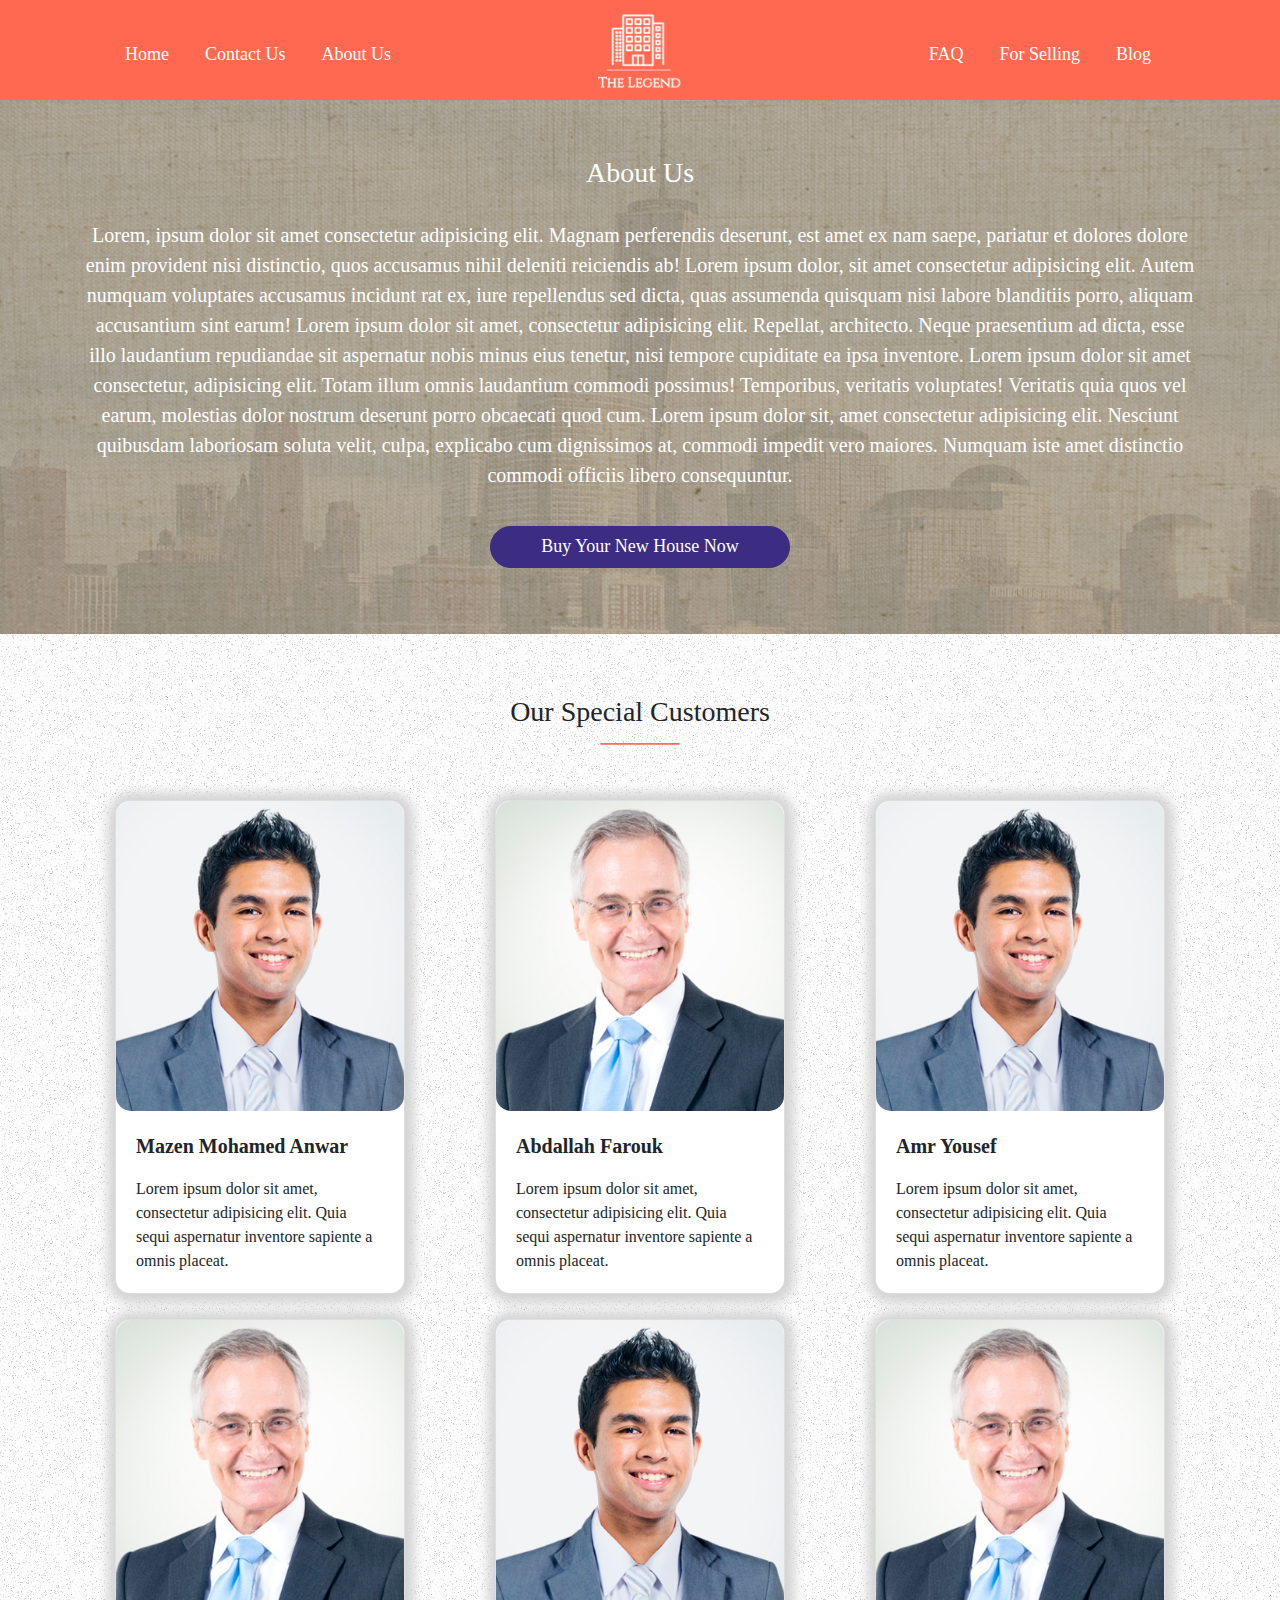
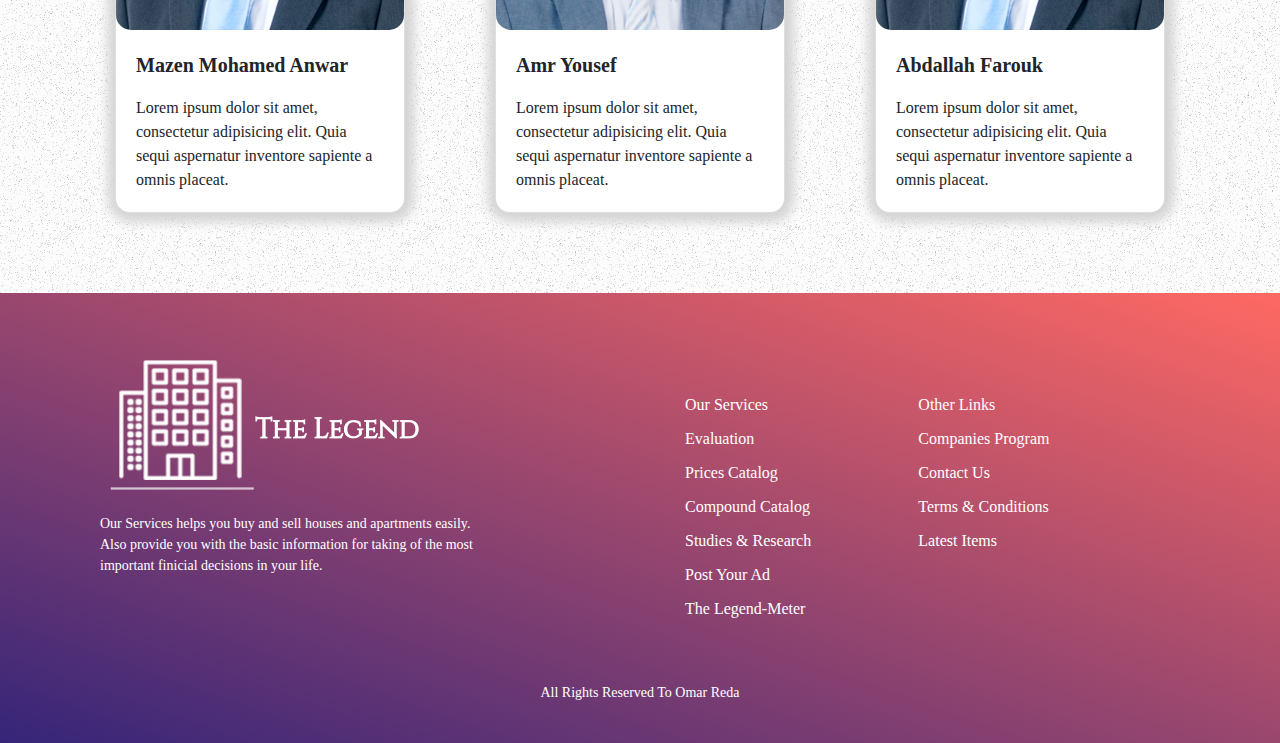
<file: About-Us.html>
<!DOCTYPE html>
<html lang="en">

<head>
    <meta charset="UTF-8" />
    <meta name="viewport" content="width=device-width, initial-scale=1.0" />
    <meta http-equiv="X-UA-Compatible" content="ie=edge" />


    <!-- website font  -->
    <link rel="stylesheet" href="https://use.fontawesome.com/releases/v5.8.1/css/all.css"
        integrity="sha384-50oBUHEmvpQ+1lW4y57PTFmhCaXp0ML5d60M1M7uH2+nqUivzIebhndOJK28anvf" crossorigin="anonymous">

    <!-- Bootstrap CSS -->
    <link rel="stylesheet" href="https://maxcdn.bootstrapcdn.com/bootstrap/4.0.0/css/bootstrap.min.css"
        integrity="sha384-Gn5384xqQ1aoWXA+058RXPxPg6fy4IWvTNh0E263XmFcJlSAwiGgFAW/dAiS6JXm" crossorigin="anonymous" />
    <script src="https://maxcdn.bootstrapcdn.com/bootstrap/4.0.0/js/bootstrap.min.js"
        integrity="sha384-JZR6Spejh4U02d8jOt6vLEHfe/JQGiRRSQQxSfFWpi1MquVdAyjUar5+76PVCmYl"
        crossorigin="anonymous"></script>
    <link rel="stylesheet" href="css/animate.css" />
    <link rel="stylesheet" href="css/style.css" type="text/css" />

    <title>About Us</title>
</head>

<body>

    <!-- Header Start -->
    <section id="About-header">
        <div class="container">
            <!-- Navbar Start -->
            <nav class="navbar navbar-expand-lg about-nav">
                <a class="navbar-brand" href="Index.html"><img class="wow fadeIn" data-wow-duration="1s"
                        src="res/imgs/logo2.png" /></a>
                <button class="navbar-toggler" type="button" data-toggle="collapse" data-target="#navbarNav"
                    aria-controls="navbarNav" aria-expanded="false" aria-label="Toggle navigation">
                    <span class="navbar-toggler-icon"></span>
                </button>
                <div class="collapse navbar-collapse" id="navbarNav">
                    <ul class="navbar-nav">
                        <li class="nav-item wow fadeInLeft" data-wow-duration="1s">
                            <a class="nav-link" href="Index.html">Home</a>
                        </li>
                        <li class="nav-item wow fadeInLeft" data-wow-duration="1s">
                            <a class="nav-link" href="#">Contact Us</a>
                        </li>
                        <li class="nav-item wow fadeInLeft" data-wow-duration="1s">
                            <a class="nav-link" href="#">About Us</a>
                        </li>
                    </ul>
                    <ul class="navbar-nav ml-auto">
                        <li class="nav-item wow fadeInRight" data-wow-duration="1s">
                            <a class="nav-link" href="FAQ.html">FAQ</a>
                        </li>
                        <li class="nav-item wow fadeInRight" data-wow-duration="1s">
                            <a class="nav-link" href="For-Selling.html">For Selling</a>
                        </li>
                        <li class="nav-item wow fadeInRight" data-wow-duration="1s">
                            <a class="nav-link" href="How-To.html">Blog</a>
                        </li>
                    </ul>
                </div>
            </nav>
            <!-- Navbar End -->
        </div>
    </section>
    <!-- Header Endd -->

    <!-- About Details Start -->
    <section id="About-Details">
        <div class="container">
            <h3 class="section-title wow fadeInUp" data-wow-duration="2s" style="color:white; margin-bottom: 30px;">
                About Us</h3>
            <p class="wow fadeInUp" data-wow-duration="2s">Lorem, ipsum dolor sit amet consectetur adipisicing elit.
                Magnam perferendis deserunt, est amet ex nam saepe, pariatur et dolores dolore enim provident nisi
                distinctio, quos accusamus nihil deleniti reiciendis ab!
                Lorem ipsum dolor, sit amet consectetur adipisicing elit. Autem numquam voluptates accusamus incidunt
                rat ex, iure repellendus sed dicta, quas assumenda quisquam nisi labore blanditiis porro, aliquam
                accusantium sint earum!
                Lorem ipsum dolor sit amet, consectetur adipisicing elit. Repellat, architecto. Neque praesentium ad
                dicta, esse illo laudantium repudiandae sit aspernatur nobis minus eius tenetur, nisi tempore cupiditate
                ea ipsa inventore.
                Lorem ipsum dolor sit amet consectetur, adipisicing elit. Totam illum omnis laudantium commodi possimus!
                Temporibus, veritatis voluptates! Veritatis quia quos vel earum, molestias dolor nostrum deserunt porro
                obcaecati quod cum.
                Lorem ipsum dolor sit, amet consectetur adipisicing elit. Nesciunt quibusdam laboriosam soluta velit,
                culpa, explicabo cum dignissimos at, commodi impedit vero maiores. Numquam iste amet distinctio commodi
                officiis libero consequuntur.
            </p>
            <p class="lead">
                <a class="btn lead-btn wow fadeInUp" data-wow-duration="2s" href="#For-selling" role="button">Buy Your
                    New House Now</a>
            </p>
        </div>
    </section>
    <!-- About Details Start -->

    <!-- Customers Start -->
    <section id="Customers">
        <div class="customers-section-container">
            <h3 class="section-title wow fadeInUp" data-wow-duration="2s">Our Special Customers</h3>
            <hr class="line wow fadeInUp" data-wow-duration="2s">
            <div class="container">
                <div class="row">
                    <div class="item col-lg-4 wow fadeInUp" data-wow-duration="2s">
                        <div class="card">
                            <img class="card-img-top" src="res/imgs/0.jpg">
                            <div class="card-body">
                                <div class="name">
                                    <p><strong>Mazen Mohamed Anwar</strong></p>
                                </div>
                                <div class="name-info">
                                    Lorem ipsum dolor sit amet, consectetur adipisicing elit. Quia sequi aspernatur
                                    inventore sapiente a omnis placeat.
                                </div>
                            </div>
                        </div>
                    </div>
                    <div class="item col-lg-4 wow fadeInUp" data-wow-duration="2s">
                        <div class="card">
                            <img class="card-img-top" src="res/imgs/1.jpg">
                            <div class="card-body">
                                <div class="name">
                                    <p><strong>Abdallah Farouk</strong></p>
                                </div>
                                <div class="name-info">
                                    Lorem ipsum dolor sit amet, consectetur adipisicing elit. Quia sequi aspernatur
                                    inventore sapiente a omnis placeat.
                                </div>
                            </div>
                        </div>
                    </div>
                    <div class="item col-lg-4 wow fadeInUp" data-wow-duration="2s">
                        <div class="card">
                            <img class="card-img-top" src="res/imgs/0.jpg">
                            <div class="card-body">
                                <div class="name">
                                    <p><strong>Amr Yousef</strong></p>
                                </div>
                                <div class="name-info">
                                    Lorem ipsum dolor sit amet, consectetur adipisicing elit. Quia sequi aspernatur
                                    inventore sapiente a omnis placeat.
                                </div>
                            </div>
                        </div>
                    </div>
                    <div class="item col-lg-4 wow fadeInUp" data-wow-duration="2s">
                        <div class="card">
                            <img class="card-img-top" src="res/imgs/1.jpg">
                            <div class="card-body">
                                <div class="name">
                                    <p><strong>Mazen Mohamed Anwar</strong></p>
                                </div>
                                <div class="name-info">
                                    Lorem ipsum dolor sit amet, consectetur adipisicing elit. Quia sequi aspernatur
                                    inventore sapiente a omnis placeat.
                                </div>
                            </div>
                        </div>
                    </div>
                    <div class="item col-lg-4 wow fadeInUp" data-wow-duration="2s">
                        <div class="card">
                            <img class="card-img-top" src="res/imgs/0.jpg">
                            <div class="card-body">
                                <div class="name">
                                    <p><strong>Amr Yousef</strong></p>
                                </div>
                                <div class="name-info">
                                    Lorem ipsum dolor sit amet, consectetur adipisicing elit. Quia sequi aspernatur
                                    inventore sapiente a omnis placeat.
                                </div>
                            </div>
                        </div>
                    </div>
                    <div class="item col-lg-4 wow fadeInUp" data-wow-duration="2s">
                        <div class="card">
                            <img class="card-img-top" src="res/imgs/1.jpg">
                            <div class="card-body">
                                <div class="name">
                                    <p><strong>Abdallah Farouk</strong></p>
                                </div>
                                <div class="name-info">
                                    Lorem ipsum dolor sit amet, consectetur adipisicing elit. Quia sequi aspernatur
                                    inventore sapiente a omnis placeat.
                                </div>
                            </div>
                        </div>
                    </div>
                </div>
            </div>
        </div>
    </section>
    <!-- Customers End -->

    <!-- Footer Start -->
    <section id="Footer">
        <div class="footer-section-container">
            <div class="footer-logo">
                <div class="footer-img wow fadeInUp" data-wow-duration="2s">
                    <img src="res/imgs/footor-logo.png" alt="">
                </div>
                <div class="footer-info wow fadeInUp" data-wow-duration="2s">
                    <p>Our Services helps you buy and sell houses and apartments easily.<br>
                        Also provide you with the basic information for taking of the most important finicial
                        decisions in your life.</p>
                </div>
            </div>
            <div class="footer-menu">
                <div class="container">
                    <div class="row">
                        <div class="col-md-4 wow fadeInUp" data-wow-duration="2s">
                            <ul>
                                <li>Our Services</li>
                                <li>Evaluation</li>
                                <li>Prices Catalog</li>
                                <li>Compound Catalog</li>
                                <li>Studies & Research</li>
                                <li>Post Your Ad</li>
                                <li>The Legend-Meter</li>
                            </ul>
                        </div>
                        <div class="col-md-4 wow fadeInUp" data-wow-duration="2s">
                            <ul>
                                <li>Other Links</li>
                                <li>Companies Program</li>
                                <li>Contact Us</li>
                                <li>Terms & Conditions</li>
                                <li>Latest Items</li>
                            </ul>
                        </div>
                        <div class="col-md-4 wow fadeInUp" data-wow-duration="2s">
                            <div class="social">
                                <a href="https://www.instagram.com/ipda3.tech/"><i
                                        class="fab fa-instagram github"></i></a>
                                <a href="https://www.facebook.com/ipda3tech/"><i
                                        class="fab fa-facebook-f facebook"></i></a>
                                <a href="https://twitter.com/ipda3_tech"><i class="fab fa-twitter twitter"></i></a>
                            </div>
                        </div>
                    </div>
                </div>
            </div>
            <div class="credits wow fadeInUp" data-wow-duration="2s">
                <p>All Rights Reserved To Omar Reda</p>
            </div>
        </div>
    </section>
    <!-- Footer End -->

    <!-- Optional JavaScript -->
    <!-- jQuery first, then Popper.js, then Bootstrap JS -->
    <script src="https://code.jquery.com/jquery-3.2.1.slim.min.js"
        integrity="sha384-KJ3o2DKtIkvYIK3UENzmM7KCkRr/rE9/Qpg6aAZGJwFDMVNA/GpGFF93hXpG5KkN"
        crossorigin="anonymous"></script>
    <script src="https://cdnjs.cloudflare.com/ajax/libs/popper.js/1.12.9/umd/popper.min.js"
        integrity="sha384-ApNbgh9B+Y1QKtv3Rn7W3mgPxhU9K/ScQsAP7hUibX39j7fakFPskvXusvfa0b4Q"
        crossorigin="anonymous"></script>
    <script src="js/wow.min.js"></script>
    <script src="js/main.js"></script>
</body>

</html>
</file>
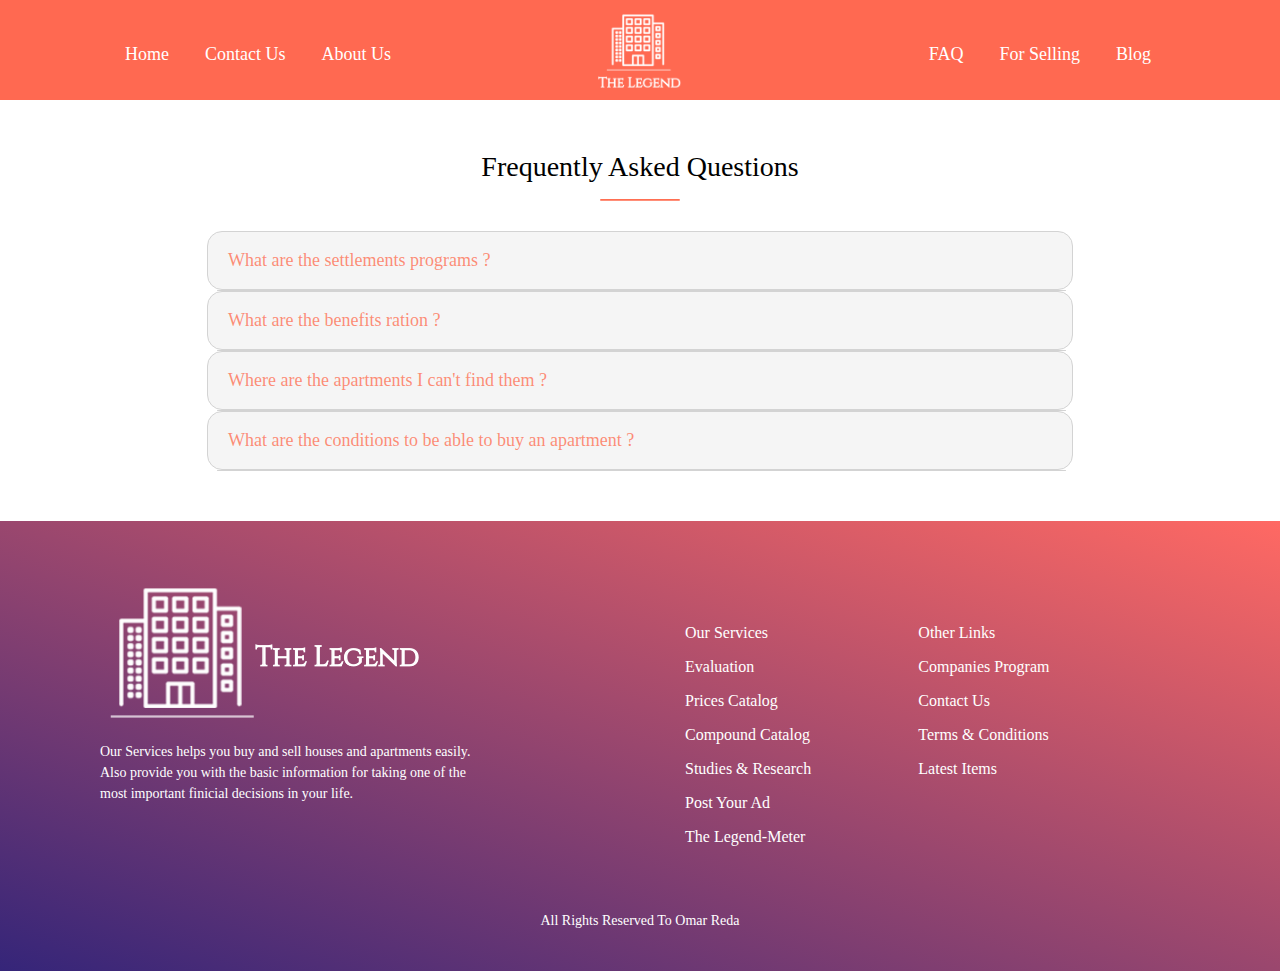
<file: FAQ.html>
<!DOCTYPE html>
<html lang="en">

<head>
    <meta charset="UTF-8" />
    <meta name="viewport" content="width=device-width, initial-scale=1.0" />
    <meta http-equiv="X-UA-Compatible" content="ie=edge" />


    <!-- website font  -->
    <link rel="stylesheet" href="https://use.fontawesome.com/releases/v5.8.1/css/all.css"
        integrity="sha384-50oBUHEmvpQ+1lW4y57PTFmhCaXp0ML5d60M1M7uH2+nqUivzIebhndOJK28anvf" crossorigin="anonymous">

    <!-- Bootstrap CSS -->
    <link rel="stylesheet" href="https://maxcdn.bootstrapcdn.com/bootstrap/4.0.0/css/bootstrap.min.css"
        integrity="sha384-Gn5384xqQ1aoWXA+058RXPxPg6fy4IWvTNh0E263XmFcJlSAwiGgFAW/dAiS6JXm" crossorigin="anonymous" />
    <script src="https://maxcdn.bootstrapcdn.com/bootstrap/4.0.0/js/bootstrap.min.js"
        integrity="sha384-JZR6Spejh4U02d8jOt6vLEHfe/JQGiRRSQQxSfFWpi1MquVdAyjUar5+76PVCmYl"
        crossorigin="anonymous"></script>
    <link rel="stylesheet" href="css/animate.css" />
    <link rel="stylesheet" href="css/style.css" type="text/css" />

    <title>FAQ</title>
</head>

<body>

    <!-- Header Start -->
    <section id="FAQ-header">
        <div class="container">
            <!-- Navbar Start -->
            <nav class="navbar navbar-expand-lg how-nav">
                <a class="navbar-brand" href="Index.html"><img class="wow fadeIn" data-wow-duration="1s"
                        src="res/imgs/logo2.png" /></a>
                <button class="navbar-toggler" type="button" data-toggle="collapse" data-target="#navbarNav"
                    aria-controls="navbarNav" aria-expanded="false" aria-label="Toggle navigation">
                    <span class="navbar-toggler-icon"></span>
                </button>
                <div class="collapse navbar-collapse" id="navbarNav">
                    <ul class="navbar-nav">
                        <li class="nav-item wow fadeInLeft" data-wow-duration="1s">
                            <a class="nav-link" href="Index.html">Home</a>
                        </li>
                        <li class="nav-item wow fadeInLeft" data-wow-duration="1s">
                            <a class="nav-link" href="#">Contact Us</a>
                        </li>
                        <li class="nav-item wow fadeInLeft" data-wow-duration="1s">
                            <a class="nav-link" href="About-Us.html">About Us</a>
                        </li>
                    </ul>
                    <ul class="navbar-nav ml-auto">
                        <li class="nav-item wow fadeInRight" data-wow-duration="1s">
                            <a class="nav-link" href="FAQ.html">FAQ</a>
                        </li>
                        <li class="nav-item wow fadeInRight" data-wow-duration="1s">
                            <a class="nav-link" href="For-Selling.html">For Selling</a>
                        </li>
                        <li class="nav-item wow fadeInRight" data-wow-duration="1s">
                            <a class="nav-link" href="How-To.html">Blog</a>
                        </li>
                    </ul>
                </div>
            </nav>
            <!-- Navbar End -->
        </div>
    </section>
    <!-- Header Endd -->

    <!-- FAQ Start -->
    <section id="FAQ-section">
        <div class="container">
            <h3 class="section-title wow fadeInUp" data-wow-duration="2s" style="color: black; padding-top:0;">
                Frequently Asked Questions</h3>
            <hr class="line wow fadeInUp" data-wow-duration="2s">
            <button class="accordion">What are the settlements programs ?</button>
            <div class="accordion-content">
                <p>
                    Lorem ipsum dolor sit amet, consectetur adipisicing elit. Quas deleniti molestias necessitatibus
                    quaerat quos incidunt! Quas officiis repellat dolore omnis nihil quo, ratione cupiditate! Sed,
                    deleniti, recusandae! Animi, sapiente, nostrum?
                </p>
            </div>
            <button class="accordion">What are the benefits ration ?</button>
            <div class="accordion-content">
                <p>
                    Lorem ipsum dolor sit amet, consectetur adipisicing elit. Quas deleniti molestias necessitatibus
                    quaerat quos incidunt! Quas officiis repellat dolore omnis nihil quo, ratione cupiditate! Sed,
                    deleniti, recusandae! Animi, sapiente, nostrum?
                </p>
            </div>
            <button class="accordion">Where are the apartments I can't find them ?</button>
            <div class="accordion-content">
                <p>
                    Lorem ipsum dolor sit amet, consectetur adipisicing elit. Quas deleniti molestias necessitatibus
                    quaerat quos incidunt! Quas officiis repellat dolore omnis nihil quo, ratione cupiditate! Sed,
                    deleniti, recusandae! Animi, sapiente, nostrum?
                </p>
            </div>
            <button class="accordion">What are the conditions to be able to buy an apartment ?</button>
            <div class="accordion-content">
                <p>
                    Lorem ipsum dolor sit amet, consectetur adipisicing elit. Quas deleniti molestias necessitatibus
                    quaerat quos incidunt! Quas officiis repellat dolore omnis nihil quo, ratione cupiditate! Sed,
                    deleniti, recusandae! Animi, sapiente, nostrum?
                </p>
            </div>
        </div>
    </section>
    <!-- FAQ End -->

    <!-- Footer Start -->
    <section id="Footer">
            <div class="footer-section-container">
                <div class="footer-logo">
                    <div class="footer-img wow fadeInUp" data-wow-duration="2s">
                        <img src="res/imgs/footor-logo.png" alt="">
                    </div>
                    <div class="footer-info wow fadeInUp" data-wow-duration="2s">
                        <p>Our Services helps you buy and sell houses and apartments easily.<br>
                            Also provide you with the basic information for taking one of the most important finicial
                            decisions in your life.</p>
                    </div>
                </div>
                <div class="footer-menu">
                    <div class="container">
                        <div class="row">
                            <div class="col-md-4 wow fadeInUp" data-wow-duration="2s">
                                <ul>
                                    <li><a href="Index.html">Our Services</a></li>
                                    <li><a href="Index.html">Evaluation</a></li>
                                    <li><a href="Index.html">Prices Catalog</li>
                                    <li><a href="For-Selling.html">Compound Catalog</a></li>
                                    <li><a href="How-To.html">Studies & Research</a></li>
                                    <li><a href="Index.html">Post Your Ad</a></li>
                                    <li><a href="How-To.html">The Legend-Meter</a></li>
                                </ul>
                            </div>
                            <div class="col-md-4 wow fadeInUp" data-wow-duration="2s">
                                <ul>
                                    <li><a href="About-Us.html">Other Links</a></li>
                                    <li><a href="About-Us.html">Companies Program</a></li>
                                    <li><a href="Index.html">Contact Us</a></li>
                                    <li><a href="How-To.html">Terms & Conditions</a></li>
                                    <li><a href="For-Selling.html">Latest Items</a></li>
                                </ul>
                            </div>
                            <div class="col-md-4 wow fadeInUp" data-wow-duration="2s">
                                <div class="social">
                                    <a href="https://www.instagram.com/ipda3.tech/"><i
                                            class="fab fa-instagram github"></i></a>
                                    <a href="https://www.facebook.com/ipda3tech/"><i
                                            class="fab fa-facebook-f facebook"></i></a>
                                    <a href="https://twitter.com/ipda3_tech"><i class="fab fa-twitter twitter"></i></a>
                                </div>
                            </div>
                        </div>
                    </div>
                </div>
                <div class="credits wow fadeInUp" data-wow-duration="2s">
                    <p>All Rights Reserved To Omar Reda</p>
                </div>
            </div>
    </section>
    <!-- Footer End -->

    <!-- Optional JavaScript -->
    <!-- jQuery first, then Popper.js, then Bootstrap JS -->
    <script src="https://code.jquery.com/jquery-3.2.1.slim.min.js"
        integrity="sha384-KJ3o2DKtIkvYIK3UENzmM7KCkRr/rE9/Qpg6aAZGJwFDMVNA/GpGFF93hXpG5KkN"
        crossorigin="anonymous"></script>
    <script src="https://cdnjs.cloudflare.com/ajax/libs/popper.js/1.12.9/umd/popper.min.js"
        integrity="sha384-ApNbgh9B+Y1QKtv3Rn7W3mgPxhU9K/ScQsAP7hUibX39j7fakFPskvXusvfa0b4Q"
        crossorigin="anonymous"></script>
    <script src="js/wow.min.js"></script>
    <script src="js/main.js"></script>
</body>

</html>
</file>
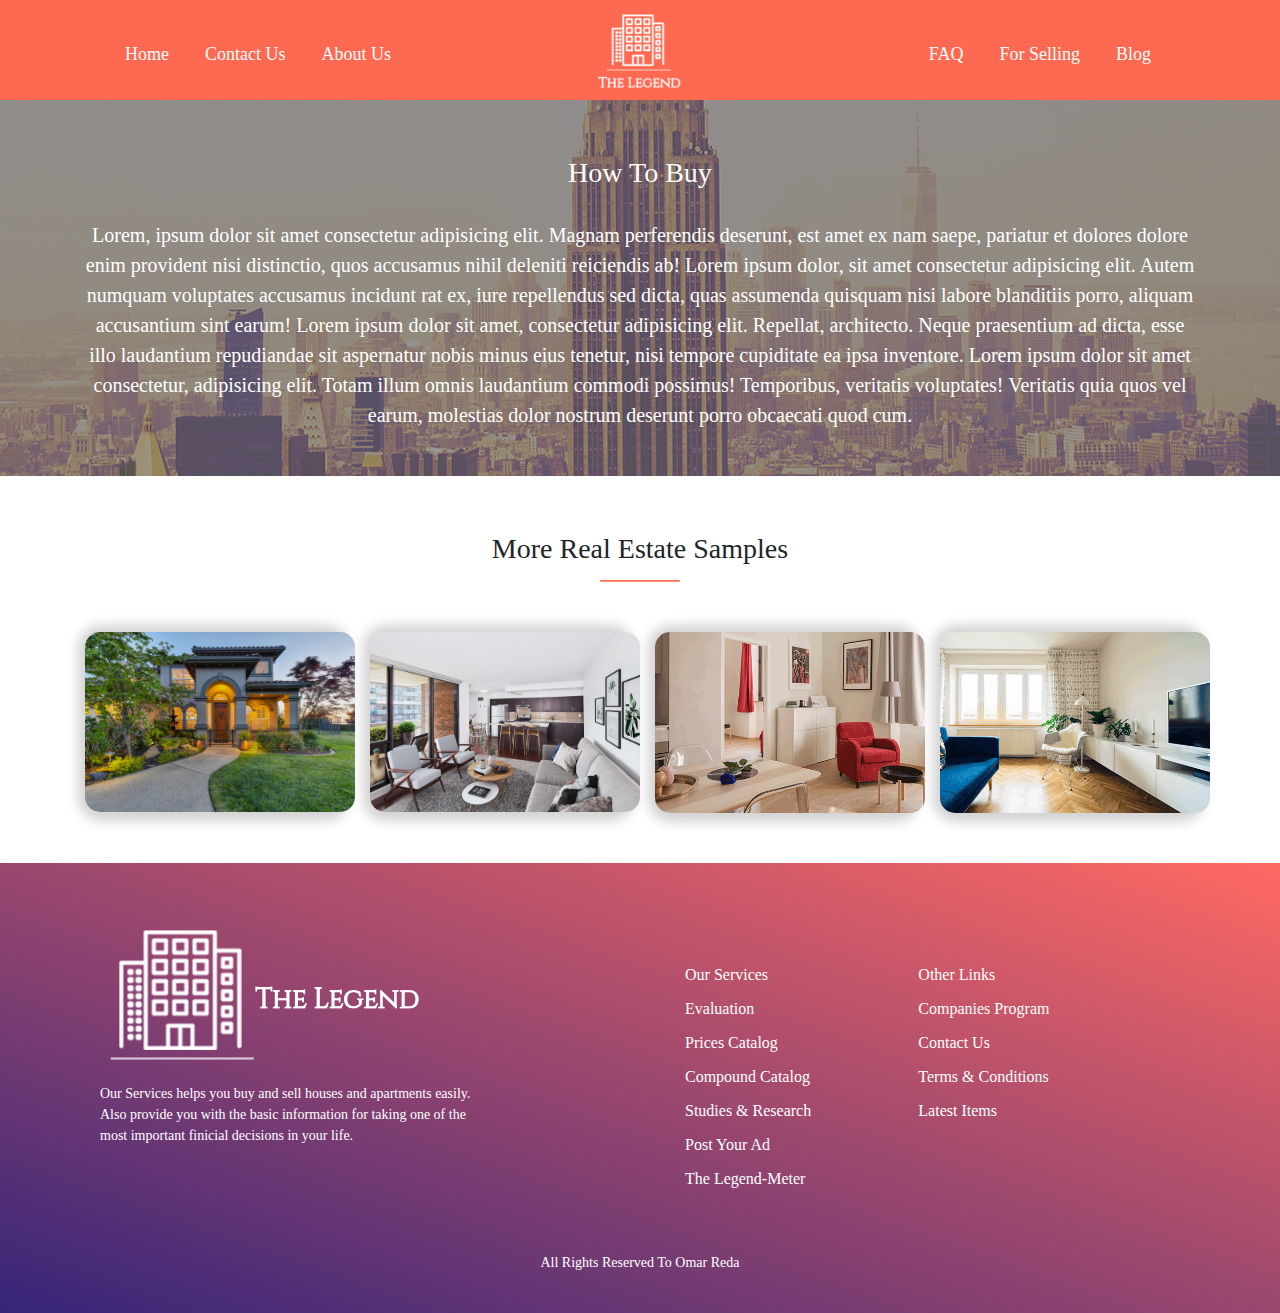
<file: How-To.html>
<!DOCTYPE html>
<html lang="en">

<head>
    <meta charset="UTF-8" />
    <meta name="viewport" content="width=device-width, initial-scale=1.0" />
    <meta http-equiv="X-UA-Compatible" content="ie=edge" />


    <!-- website font  -->
    <link rel="stylesheet" href="https://use.fontawesome.com/releases/v5.8.1/css/all.css"
        integrity="sha384-50oBUHEmvpQ+1lW4y57PTFmhCaXp0ML5d60M1M7uH2+nqUivzIebhndOJK28anvf" crossorigin="anonymous">

    <!-- Bootstrap CSS -->
    <link rel="stylesheet" href="https://maxcdn.bootstrapcdn.com/bootstrap/4.0.0/css/bootstrap.min.css"
        integrity="sha384-Gn5384xqQ1aoWXA+058RXPxPg6fy4IWvTNh0E263XmFcJlSAwiGgFAW/dAiS6JXm" crossorigin="anonymous" />
    <script src="https://maxcdn.bootstrapcdn.com/bootstrap/4.0.0/js/bootstrap.min.js"
        integrity="sha384-JZR6Spejh4U02d8jOt6vLEHfe/JQGiRRSQQxSfFWpi1MquVdAyjUar5+76PVCmYl"
        crossorigin="anonymous"></script>
    <link rel="stylesheet" href="css/animate.css" />
    <link rel="stylesheet" href="css/style.css" type="text/css" />

    <title>Blog</title>
</head>

<body>

    <!-- Header Start -->
    <section id="How-To-header">
        <div class="container">
            <!-- Navbar Start -->
            <nav class="navbar navbar-expand-lg how-nav">
                <a class="navbar-brand" href="Index.html"><img class="wow fadeIn" data-wow-duration="1s"
                        src="res/imgs/logo2.png" /></a>
                <button class="navbar-toggler" type="button" data-toggle="collapse" data-target="#navbarNav"
                    aria-controls="navbarNav" aria-expanded="false" aria-label="Toggle navigation">
                    <span class="navbar-toggler-icon"></span>
                </button>
                <div class="collapse navbar-collapse" id="navbarNav">
                    <ul class="navbar-nav">
                        <li class="nav-item wow fadeInLeft" data-wow-duration="1s">
                            <a class="nav-link" href="Index.html">Home</a>
                        </li>
                        <li class="nav-item wow fadeInLeft" data-wow-duration="1s">
                            <a class="nav-link" href="#">Contact Us</a>
                        </li>
                        <li class="nav-item wow fadeInLeft" data-wow-duration="1s">
                            <a class="nav-link" href="About-Us.html">About Us</a>
                        </li>
                    </ul>
                    <ul class="navbar-nav ml-auto">
                        <li class="nav-item wow fadeInRight" data-wow-duration="1s">
                            <a class="nav-link" href="FAQ.html">FAQ</a>
                        </li>
                        <li class="nav-item wow fadeInRight" data-wow-duration="1s">
                            <a class="nav-link" href="For-Selling.html">For Selling</a>
                        </li>
                        <li class="nav-item wow fadeInRight" data-wow-duration="1s">
                            <a class="nav-link" href="How-To.html">Blog</a>
                        </li>
                    </ul>
                </div>
            </nav>
            <!-- Navbar End -->
        </div>
    </section>
    <!-- Header Endd -->

    <!-- How To Details Start -->
    <section id="How-To-Details">
        <div class="layer">
            <div class="container">
                <h3 class="section-title wow fadeInUp" data-wow-duration="2s" style="color:white; margin-bottom: 30px;">
                    How To Buy</h3>
                <p class="wow fadeInUp" data-wow-duration="2s">Lorem, ipsum dolor sit amet consectetur adipisicing elit.
                    Magnam perferendis deserunt, est amet ex nam saepe, pariatur et dolores dolore enim provident nisi
                    distinctio, quos accusamus nihil deleniti reiciendis ab!
                    Lorem ipsum dolor, sit amet consectetur adipisicing elit. Autem numquam voluptates accusamus
                    incidunt
                    rat ex, iure repellendus sed dicta, quas assumenda quisquam nisi labore blanditiis porro, aliquam
                    accusantium sint earum!
                    Lorem ipsum dolor sit amet, consectetur adipisicing elit. Repellat, architecto. Neque praesentium ad
                    dicta, esse illo laudantium repudiandae sit aspernatur nobis minus eius tenetur, nisi tempore
                    cupiditate
                    ea ipsa inventore.
                    Lorem ipsum dolor sit amet consectetur, adipisicing elit. Totam illum omnis laudantium commodi
                    possimus!
                    Temporibus, veritatis voluptates! Veritatis quia quos vel earum, molestias dolor nostrum deserunt
                    porro
                    obcaecati quod cum.
                </p>
            </div>
        </div>
    </section>
    <!-- How To Details Start -->

    <!-- How To Samples Start -->
    <section id="How-To-Samples">
        <div class="How-To-Samples-container">
            <h3 class="section-title wow fadeInUp" data-wow-duration="2s">More Real Estate Samples</h3>
            <hr class="line wow fadeInUp" data-wow-duration="2s">
            <div class="container">
                <div class="row">
                    <div class="item col-lg-3 wow fadeInUp" data-wow-duration="2s">
                        <div class="card">
                            <img id="myImg" class="card-img-top" src="res/imgs/flat.jpg">
                        </div>
                    </div>
                    <div class="item col-lg-3 wow fadeInUp" data-wow-duration="2s">
                        <div class="card">
                            <img id="myImg2" class="card-img-top" src="res/imgs/landmark1.jpg">
                        </div>
                    </div>
                    <div class="item col-lg-3 wow fadeInUp" data-wow-duration="2s">
                        <div class="card">
                            <img id="myImg3" class="card-img-top" src="res/imgs/buy3.gif">
                        </div>
                    </div>
                    <div class="item col-lg-3 wow fadeInUp" data-wow-duration="2s">
                        <div class="card">
                            <img id="myImg4" class="card-img-top" src="res/imgs/sell.gif">
                        </div>
                    </div>
                </div>
                <!-- The Modal -->
                <div id="myModal" class="modal">
                        <span class="close">×</span>
                        <img class="modal-content" id="img01">
                </div>
            </div>
        </div>
        </div>
    </section>
    <!-- How To Samples End -->

    <!-- Footer Start -->
    <section id="Footer">
            <div class="footer-section-container">
                <div class="footer-logo">
                    <div class="footer-img wow fadeInUp" data-wow-duration="2s">
                        <img src="res/imgs/footor-logo.png" alt="">
                    </div>
                    <div class="footer-info wow fadeInUp" data-wow-duration="2s">
                        <p>Our Services helps you buy and sell houses and apartments easily.<br>
                            Also provide you with the basic information for taking one of the most important finicial
                            decisions in your life.</p>
                    </div>
                </div>
                <div class="footer-menu">
                    <div class="container">
                        <div class="row">
                            <div class="col-md-4 wow fadeInUp" data-wow-duration="2s">
                                <ul>
                                    <li><a href="Index.html">Our Services</a></li>
                                    <li><a href="Index.html">Evaluation</a></li>
                                    <li><a href="Index.html">Prices Catalog</li>
                                    <li><a href="For-Selling.html">Compound Catalog</a></li>
                                    <li><a href="How-To.html">Studies & Research</a></li>
                                    <li><a href="Index.html">Post Your Ad</a></li>
                                    <li><a href="How-To.html">The Legend-Meter</a></li>
                                </ul>
                            </div>
                            <div class="col-md-4 wow fadeInUp" data-wow-duration="2s">
                                <ul>
                                    <li><a href="About-Us.html">Other Links</a></li>
                                    <li><a href="About-Us.html">Companies Program</a></li>
                                    <li><a href="Index.html">Contact Us</a></li>
                                    <li><a href="How-To.html">Terms & Conditions</a></li>
                                    <li><a href="For-Selling.html">Latest Items</a></li>
                                </ul>
                            </div>
                            <div class="col-md-4 wow fadeInUp" data-wow-duration="2s">
                                <div class="social">
                                    <a href="https://www.instagram.com/ipda3.tech/"><i
                                            class="fab fa-instagram github"></i></a>
                                    <a href="https://www.facebook.com/ipda3tech/"><i
                                            class="fab fa-facebook-f facebook"></i></a>
                                    <a href="https://twitter.com/ipda3_tech"><i class="fab fa-twitter twitter"></i></a>
                                </div>
                            </div>
                        </div>
                    </div>
                </div>
                <div class="credits wow fadeInUp" data-wow-duration="2s">
                    <p>All Rights Reserved To Omar Reda</p>
                </div>
            </div>
    </section>
    <!-- Footer End -->

    <!-- Optional JavaScript -->
    <!-- jQuery first, then Popper.js, then Bootstrap JS -->
    <script src="https://code.jquery.com/jquery-3.2.1.slim.min.js"
        integrity="sha384-KJ3o2DKtIkvYIK3UENzmM7KCkRr/rE9/Qpg6aAZGJwFDMVNA/GpGFF93hXpG5KkN"
        crossorigin="anonymous"></script>
    <script src="https://cdnjs.cloudflare.com/ajax/libs/popper.js/1.12.9/umd/popper.min.js"
        integrity="sha384-ApNbgh9B+Y1QKtv3Rn7W3mgPxhU9K/ScQsAP7hUibX39j7fakFPskvXusvfa0b4Q"
        crossorigin="anonymous"></script>
    <script src="js/wow.min.js"></script>
    <script src="js/main.js"></script>
</body>

</html>
</file>
<file: css/style.css>
body {
  font-family: "Times New Roman", Times, serif;
}
/* Header Start */

#Header {
  background-image: url(../res/vedio/ostora-vedio.MP4);
  height: 100vh;
  position: relative;
}

.jumbotron {
  padding-top: 25px;
}

.jumbotron .navbar a img {
  position: absolute;
  margin: auto;
  top: 140px;
  left: 0;
  right: 0;
  bottom: 0;
  width: 300px;
}

.layer {
  background-color: rgba(255, 89, 68, 0.541);
  width: 100%;
  height: 100%;
}

.jumbotron .title {
  margin: 220px;
}

.lead {
  text-align: center;
}

.navbar .nav-link {
  color: white;
  font-size: 18px;
}

.navbar .nav-item :hover {
  border-bottom: 2px solid rgba(60, 44, 130);
  cursor: pointer;
}

.navbar .nav-item {
  padding-right: 20px;
  float: right;
}

.navbar .right {
  float: right;
}

.lead-btn {
  height: 42px;
  text-align: center;
  margin-top: 20px;
  border-radius: 30px;
  background-color: rgba(60, 44, 130);
  border-color: rgba(60, 44, 130);
  color: white;
  font-size: 20px;
  padding-left: 50px;
  padding-right: 50px;
}

.lead-btn:hover {
  color: rgba(255, 99, 68, 0.541);
  cursor: pointer;
}

.lead-btn:hover {
  transition: color 0.9s;
}

.typewriter {
  font-size: 66px;
  color: white;
  width: 100%;
  font-family: "Times New Roman", Times, serif;
}

/* Header Finish */

/*********************************************************/

/* What We Offer Start*/

#Offer .offers-section-container {
  padding-bottom: 40px;
}

.section-title {
  margin: auto;
  top: 140px;
  left: 0;
  right: 0;
  bottom: 0;
  text-align: center;
  padding-top: 2em;
}

.line {
  margin: auto;
  top: 180px;
  left: 0;
  right: 0;
  bottom: 0;
  width: 80px;
  border-radius: 1px;
  height: 1px;
  margin-top: 15px;
  margin-bottom: 30px;
  background-color: rgba(255, 99, 68, 0.719);
  border-color: rgba(255, 99, 68, 0.719);
  color: rgba(255, 99, 68, 0.719);
}

#Offer .part a {
  color: black;
  text-decoration: none;
}

#Offer .part a:hover {
  color: rgba(255, 80, 51, 0.856);
}

#Offer .part {
  margin-top: 2em;
}

#Offer .part img {
  width: 100px;
  padding-bottom: 50px;
}

#Offer .part h4 {
  text-align: center;
  padding-bottom: 10px;
  font-size: 22px;
}

#Offer .part p {
  text-align: center;
  color: gray;
}

/* What We Offer End*/

/*********************************************************/

/* Our Presence Start*/

#Places .places-section-container {
  padding-bottom: 120px;
}

#Places .part-places {
  margin-top: 5em;
}

#Places .part-places img {
  width: 200px;
  transform: rotate(30deg);
  border-radius: 20px;
  border-color: none;
  box-shadow: 1px 1px 12px 8px lightgray;
  transform: rotate(30deg);
  transition-duration: 1s;
}

#Places .part-places img:hover {
  transform: rotate(0deg);
  transition-duration: 1s;
  cursor: pointer;
}

/* Our Presence End*/

/*********************************************************/

/* For Selling Start*/

#For-selling .for-selling-section-container {
  padding-top: 5px;
  padding-bottom: 10px;
  background-image: url(../res/imgs/bg.png);
}

#For-selling .item {
  margin-top: 25px;
}

#For-selling .card {
  width: 250px;
  position: relative;
  margin: auto;
  top: 0;
  left: 0;
  right: 0;
  bottom: 0;
  border-radius: 15px;
  box-shadow: 1px 1px 12px 8px lightgray;
}

#For-selling .card img {
  width: 100%;
  height: 180px;
  border-top-left-radius: 15px;
  border-top-right-radius: 15px;
}

#For-selling .lead .more-selling {
  padding-right: 70px;
  padding-left: 70px;
  margin: 60px;
  box-shadow: 2px 2px 10px 3px gray;
}

#For-selling .selling-icons {
  padding: 5px 10px 10px 10px;
  color: rgba(255, 99, 68, 0.719);
}

#For-selling .price {
  margin-top: 25px;
  margin-bottom: 5px;
}

#For-selling .info a {
  position: relative;
  width: 80%;
  float: right;
}

#For-selling .info i {
  width: 20%;
  position: relative;
  padding-left: 12px;
}

#For-selling .one .overlay {
  position: absolute;
  top: 0;
  bottom: 0;
  left: 0;
  right: 0;
  height: 100%;
  width: 100%;
  opacity: 0;
  transition: 0.3s ease;
  background-color: darkblue;
  border-radius: 15px;
}

#For-selling .overlay img {
  width: 180px;
  height: 150px;
  position: absolute;
  margin: 0 auto;
  top: 40px;
  bottom: 0;
  left: 0;
  right: 0;
}

#For-selling .two .overlay {
  position: absolute;
  top: 0;
  bottom: 0;
  left: 0;
  right: 0;
  height: 100%;
  width: 100%;
  opacity: 0;
  transition: 0.3s ease;
  background-color: rgb(255, 105, 99);
  border-radius: 15px;
}

#For-selling .overlay .details-hover {
  text-align: center;
  font-size: 20px;
  color: white;
  margin-top: 90%;
  cursor: pointer;
}

#For-selling .details-hover a{
  text-decoration: none;
  color: white;
}

#For-selling .details-hover a:hover{
  text-decoration: underline; 
}

/* When you mouse over the container, fade in the overlay icon*/
#For-selling .one :hover .overlay {
  opacity: 1;
  cursor: pointer;
}

#For-selling .two :hover .overlay {
  opacity: 1;
  cursor: pointer;
}
/* The icon inside the overlay is positioned in the middle vertically and horizontally */
.icon {
  color: white;
  font-size: 100px;
  position: absolute;
  width: 100%;
  top: 30%;
  left: 50%;
  transform: translate(-50%, -50%);
  -ms-transform: translate(-50%, -50%);
  text-align: center;
}

/* When you move the mouse over the icon, change color */
.fa-user:hover {
  color: #eee;
  cursor: pointer;
}

/* For Selling End*/

/*********************************************************/

/* Contact Us Start */

#Contact-Us .contact-section-container {
  background-image: url(../res/imgs/contact\ us.gif);
  padding-top: 10px;
  padding-bottom: 10px;
}

#Contact-Us .form input {
  width: 60%;
  border-radius: 10px;
  margin-left: 20%;
  margin-bottom: 20px;
  height: 40px;
  padding-left: 10px;
  border: none;
}

#Contact-Us .form textarea {
  width: 60%;
  border-radius: 10px;
  margin-left: 20%;
  margin-bottom: 20px;
  padding-left: 10px;
  padding-top: 10px;
  border: none;
  resize: none;
  max-lines: 5;
}

#Contact-Us .form .btn-contact {
  padding-right: 70px;
  padding-left: 70px;
  margin-top: 30px;
  margin-left: 44%;
  margin-bottom: 40px;
}

/* Contact Us End */

/*********************************************************/

/* Subscribe Start */

#Subscribe .subscribe-section-container {
  background-color: rgba(255, 80, 51, 0.856);
  padding-top: 10px;
  padding-bottom: 10px;
}

#Subscribe .form input {
  width: 60%;
  border-radius: 10px;
  margin-left: 20%;
  margin-bottom: 20px;
  height: 40px;
  padding-left: 10px;
  border: none;
}

#Subscribe .form .btn-subscribe {
  padding-right: 70px;
  padding-left: 70px;
  margin-top: 30px;
  margin-left: 44%;
  margin-bottom: 40px;
}

/* Subscribe End */

/*********************************************************/

/* Footer Start */

#Footer .footer-section-container {
  background-image: linear-gradient(
    to top right,
    rgb(53, 37, 121),
    rgb(255, 105, 99)
  );
  height: 450px;
}

#Footer .footer-logo {
  width: 400px;
  padding: 0px 0px 70px 20px;
  margin-left: 80px;
  margin-right: 70px;
  display: inline-block;
}

#Footer .footer-img {
  position: absolute;
}

#Footer .footer-info {
  font-size: 14px;
  color: white;
  padding-top: 220px;
}

#Footer .footer-menu {
  width: 700px;
  display: inline-block;
  margin-left: 80px;
  margin-top: 100px;
  position: absolute;
}

#Footer .footer-menu ul {
  list-style-type: none;
  color: white;
  padding-bottom: 30px;
}

#Footer .footer-menu ul li {
  padding-bottom: 10px;
}

#Footer .footer-menu ul li a {
  color: white;
  text-decoration: none;
}

#Footer .footer-menu ul li a:hover {
  color: rgba(255, 99, 68, 0.719);
  cursor: pointer;
}

#Footer .footer-menu .social {
  font-size: 30px;
}

#Footer .footer-menu .social a {
  padding: 10px;
  color: white;
}

.fa-twitter:hover {
  color: #1489ed;
  cursor: pointer;
}

.fa-facebook-f:hover {
  color: #3b24ea;
  cursor: pointer;
}

.fa-instagram:hover {
  color: red;
  cursor: pointer;
}

.fa-twitter,
.fa-facebook-f,
.fa-instagram {
  transition: color 0.5s;
}

#Footer .credits {
  text-align: center;
  color: white;
  font-size: 14px;
  margin-top: 20px;
}
/* Footer End */

/****************************************************************************************/

/* About Us Page */
/*****************/

/* Header Start */

#About-header {
  background-color: rgba(255, 80, 51, 0.856);
  height: 100px;
}

#About-header .about-nav img {
  width: 150px;
  position: absolute;
  margin: auto;
  top: 25px;
  left: 0;
  right: 0;
  bottom: 0;
}

#About-header .about-nav .nav-item {
  padding-top: 25px;
}

/* Header End */

/*********************************************************/

/* About Details Start */

#About-Details {
  background-image: url(../res/imgs/about.jpg);
  padding-bottom: 50px;
  background-repeat: no-repeat;
  background-position: center;
}

#About-Details p {
  color: white;
  font-size: 20px;
  text-align: center;
}

#About-Details .lead {
  text-align: center;
}

#About-Details .lead a {
  font-size: 18px;
}

/* About Details End */

/*********************************************************/

/* Customers Start*/

#Customers .customers-section-container {
  padding-top: 5px;
  padding-bottom: 80px;
  background-image: url(../res/imgs/bg.png);
}

#Customers .item {
  margin-top: 25px;
}

#Customers .card {
  width: 290px;
  position: relative;
  margin: auto;
  top: 0;
  left: 0;
  right: 0;
  bottom: 0;
  border-radius: 15px;
  box-shadow: 1px 1px 12px 8px lightgray;
}

#Customers .card img {
  width: 100%;
  height: 200;
  border-radius: 15px;
}

#Customers .selling-icons {
  padding: 5px 10px 10px 10px;
  color: rgba(255, 99, 68, 0.719);
}

#Customers .name {
  text-align: left;
  font-size: 20px;
}

#Customers .name-info {
  text-align: left;
}

/* Customer End*/

/****************************************************************************************/

/* How To Buy Page */
/*******************/

/* Header Start */

#How-To-header {
  background-color: rgba(255, 80, 51, 0.856);
  height: 100px;
}

#How-To-header .how-nav img {
  width: 150px;
  position: absolute;
  margin: auto;
  top: 25px;
  left: 0;
  right: 0;
  bottom: 0;
}

#How-To-header .how-nav .nav-item {
  padding-top: 25px;
}

/* Header End */

/*********************************************************/

/* How Details Start */

#How-To-Details {
  background-image: url(../res/imgs/service-page_02.jpg);
  background-repeat: no-repeat;
  background-position: center;
}

#How-To-Details .layer {
  background-color: rgba(105, 105, 105, 0.658);
  padding-bottom: 30px;
}

#How-To-Details p {
  color: white;
  font-size: 20px;
  text-align: center;
}

/* How Details End */

/*********************************************************/

/* How Samples Start */

#How-To-Samples .card {
  margin-bottom: 50px;
  margin-top: 20px;
  border: none;
  border-radius: 15px;
  box-shadow: 1px 1px 12px 8px lightgray;
}

#How-To-Samples .card img {
  width: 270px;
  border-radius: 15px;
}

#How-To-Samples .card:hover {
  transform: scale(1.1, 1.1);
  cursor: pointer;
}

/* The Modal (background) */
#How-To-Samples .modal {
  display: none; /* Hidden by default */
  position: fixed; /* Stay in place */
  z-index: 1; /* Sit on top */
  padding-top: 100px; /* Location of the box */
  left: 0;
  top: 0;
  width: 100%; /* Full width */
  height: 100%; /* Full height */
  overflow: auto; /* Enable scroll if needed */
  background-color: rgb(0, 0, 0); /* Fallback color */
  background-color: rgba(0, 0, 0, 0.9); /* Black w/ opacity */
}

/* Modal Content (image) */
#How-To-Samples .modal-content {
  margin: auto;
  display: block;
  width: 80%;
  max-width: 700px;
}

/* Add Animation */
#How-To-Samples .modal-content {
  -webkit-animation-name: zoom;
  -webkit-animation-duration: 0.6s;
  animation-name: zoom;
  animation-duration: 0.6s;
}

@-webkit-keyframes zoom {
  from {
    -webkit-transform: scale(0);
  }
  to {
    -webkit-transform: scale(1);
  }
}

@keyframes zoom {
  from {
    transform: scale(0.1);
  }
  to {
    transform: scale(1);
  }
}

/* The Close Button */
#How-To-Samples .close {
  position: absolute;
  top: 15px;
  right: 35px;
  color: #f1f1f1;
  font-size: 40px;
  font-weight: bold;
  transition: 0.3s;
  cursor: pointer;
}

#How-To-Samples .close:hover {
  color: white;
}

/* 100% Image Width on Smaller Screens */
@media only screen and (max-width: 700px) {
  .modal-content {
    width: 100%;
  }
}

/* How Samples End */

/****************************************************************************************/

/* FAQ Page */
/************/

/* Header Start */

#FAQ-header {
  background-color: rgba(255, 80, 51, 0.856);
  height: 100px;
}

#FAQ-header .how-nav img {
  width: 150px;
  position: absolute;
  margin: auto;
  top: 25px;
  left: 0;
  right: 0;
  bottom: 0;
}

#FAQ-header .how-nav .nav-item {
  padding-top: 25px;
}

/* Header End */

/*********************************************************/

/* FAQ Section Start */

#FAQ-section .container {
  margin-bottom: 50px;
  margin-top: 50px;
  width: 70%;
}

#FAQ-section button {
  width: 100%;
  background-color: whitesmoke;
  color: rgba(255, 99, 68, 0.719);
  border: none;
  outline: none;
  text-align: left;
  padding: 15px 20px;
  font-size: 18px;
  cursor: pointer;
  transition: background-color 0.2s linear;
  border-radius: 15px;
  border: 1px solid lightgray;
}

#FAQ-section button.accordion:hover,
button.accordion.is-open {
  background-color: #ddd;
}

#FAQ-section .accordion-content {
  width: 98%;
  margin-left: 10px;
  background-color: white;
  border-left: 1px solid lightgray;
  border-right: 1px solid lightgray;
  border-bottom: 1px solid lightgray;
  border-bottom-left-radius: 15px;
  border-bottom-right-radius: 15px;
  padding: 0 20px;
  max-height: 0;
  overflow: hidden;
  transition: max-height 0.2s ease-in-out;
}

/* FAQ Section End */

/****************************************************************************************/

/* For Selling Page Start */
/**************************/

/* Header Start */

#For-Selling-header {
  background-color: rgba(255, 80, 51, 0.856);
  height: 100px;
}

#For-Selling-header .how-nav img {
  width: 150px;
  position: absolute;
  margin: auto;
  top: 25px;
  left: 0;
  right: 0;
  bottom: 0;
}

#For-Selling-header .how-nav .nav-item {
  padding-top: 25px;
}

/* Header End */

/*********************************************************/

/* Side Bar Start */

#Side-bar .container{
  width: 25%;
  padding-top:10px;
  height: 800px;
  display: inline-block;
  position: absolute;
  margin-left: 20px;
}


/** Slick Dark style **/

.cusDD_slick_d {
  position: relative;
  width: 250px;
  margin: auto;
  
  font-family: 'Josefin Sans', sans-serif;
  font-size: 16px;
  cursor: pointer;
  
  text-align: left;
  text-indent: 20px;
  color: #000;
}

.cusDD_slick_d .cusDD_select {
  background: rgba(0, 0, 0, 0.4);
  border: 1px solid #505050;
  height: 30px;
  line-height: 30px;
  position: relative;
  z-index: 0;
  border-radius: 5px;
}
.cusDD_slick_d .cusDD_arrow {
  position: absolute;
  right: 0;
  top: 0;
  bottom: 0;
  width: 30px;
  background: url("http://skyscrapercenter.com/img/chevron-down.png") no-repeat;
  background-size: 60% auto;
  background-position: 50% 50%;
}
.cusDD_slick_d .cusDD_arrow.active {
  background: url("http://skyscrapercenter.com/img/chevron-down.png") no-repeat;
  background-size: 60% auto;
  background-position: 50% 50%;
}

.cusDD_slick_d .cusDD_options {
  background: rgba(0, 0, 0, 0.4);
  border-left: 1px solid #505050;
  border-right: 1px solid #505050;
  border-bottom: 1px solid #505050;
  border-radius: 5px;
  position: absolute;
  top: 30px;
  left: 0;
  right: 0;
  z-index: 1;
  display: none;
}

.cusDD_slick_d .cusDD_opt {
  height: 30px;
  line-height: 30px;
  width: 100%;
  display: block;
  position: relative;
  transition: 300ms;
  overflow: hidden;
}
.cusDD_slick_d .cusDD_opt:before {
  content: "";
  z-index: -1;
  display: block;
  position: absolute;
  top: 0;
  left: -320px;
  height: inherit;
  width: 300px;
  transform: skew(-30deg);
  background: rgba(0, 0, 0, 0.2);
  border-right: 1px solid #505050;
  transition: 300ms;
}
.cusDD_slick_d .cusDD_opt:hover:before {
  transform: skew(-30deg) translateX(300px);
}

.cusDD_slick_d .cusDD_opt:hover{
 color: white;
}

.cusDD_slick_d .cusDD_select:hover {
  background-color: rgba(255, 80, 51, 0.856);
  color: white;;
}



#Side-bar .dropdown {
  width: 45%;
  display: inline-block;
  margin-bottom: 160px;
  margin-left: 10px;
}

#Side-bar .dropdown p{
  font-size: 18px;
  text-align: left;
}

#Side-bar .dropdown #select2,
#Side-bar .dropdown #select3 {
  width: 100%;
  display: inline-block;
}

#Side-bar .type-value {
  margin-bottom: 30px;
}

#Side-bar .search {
  text-align: center;
  margin-bottom:50px;
}

#Side-bar .search-button {
  background-color: darkblue;
  border: none;
  padding-left: 30px;
  padding-right: 30px;
}

#Side-bar .btn:hover {
  background-color: rgba(255, 80, 51, 0.856);
}

/* Side Bar End */

/*********************************************************/

/* Productss Start */


#Products .for-selling-section-container {
  padding-top: 5px;
  width: 70%;
  display: inline-block;
  margin-left: 380px;
  margin-bottom: 100px;
}

#Products .item {
  margin-top: 25px;
}

#Products .card {
  width: 250px;
  position: relative;
  margin: auto;
  top: 0;
  left: 0;
  right: 0;
  bottom: 0;
  border-radius: 15px;
  box-shadow: 1px 1px 12px 8px lightgray;
}

#Products .card img {
  width: 100%;
  height: 180px;
  border-top-left-radius: 15px;
  border-top-right-radius: 15px;
}

#Products .lead .more-selling {
  padding-right: 70px;
  padding-left: 70px;
  margin: 60px;
  box-shadow: 2px 2px 10px 3px gray;
}

#Products .selling-icons {
  padding: 5px 10px 10px 10px;
  color: rgba(255, 99, 68, 0.719);
}

#Products .price {
  margin-top: 25px;
  margin-bottom: 5px;
}

#Products .info a {
  position: relative;
  width: 80%;
  float: right;
}

#Products .info i {
  width: 20%;
  position: relative;
  padding-left: 12px;
}

#Products .one .overlay {
  position: absolute;
  top: 0;
  bottom: 0;
  left: 0;
  right: 0;
  height: 100%;
  width: 100%;
  opacity: 0;
  transition: 0.3s ease;
  background-color: darkblue;
  border-radius: 15px;
}

#Products .overlay img {
  width: 180px;
  height: 150px;
  position: absolute;
  margin: 0 auto;
  top: 40px;
  bottom: 0;
  left: 0;
  right: 0;
}

#Products .two .overlay {
  position: absolute;
  top: 0;
  bottom: 0;
  left: 0;
  right: 0;
  height: 100%;
  width: 100%;
  opacity: 0;
  transition: 0.3s ease;
  background-color: rgb(255, 105, 99);
  border-radius: 15px;
}

#Products .details-hover a{
  text-decoration: none;
  color: white;
}

#Products .details-hover a:hover{
  text-decoration: underline; 
}


#Products .overlay .details-hover {
  text-align: center;
  font-size: 20px;
  color: white;
  margin-top: 90%;
  cursor: pointer;
}
/* When you mouse over the container, fade in the overlay icon*/
#Products .one :hover .overlay {
  opacity: 1;
  cursor: pointer;
}

#Products .two :hover .overlay {
  opacity: 1;
  cursor: pointer;
}
/* The icon inside the overlay is positioned in the middle vertically and horizontally */
.icon {
  color: white;
  font-size: 100px;
  position: absolute;
  width: 100%;
  top: 30%;
  left: 50%;
  transform: translate(-50%, -50%);
  -ms-transform: translate(-50%, -50%);
  text-align: center;
}

/* When you move the mouse over the icon, change color */
.fa-user:hover {
  color: #eee;
  cursor: pointer;
}

/* Products End */

/****************************************************************************************/

/* For Selling Page Start */
/**************************/

/* Header Start */

#For-Selling-header {
  background-color: rgba(255, 80, 51, 0.856);
  height: 100px;
}

#For-Selling-header .how-nav img {
  width: 150px;
  position: absolute;
  margin: auto;
  top: 25px;
  left: 0;
  right: 0;
  bottom: 0;
}

#For-Selling-header .how-nav .nav-item {
  padding-top: 25px;
}

/* Header End */

/*********************************************************/

/* Side Bar Start */

#Side-Bar-Unit .container{
  width: 25%;
  height: 800px;
  display: inline-block;
  position: absolute;
  margin-left: 70%;
  margin-top: 6%;
}


#Side-Bar-Unit .call {
  text-align: center;
  margin-bottom:20px;
  margin-top: 20px;
}

#Side-Bar-Unit .email {
  text-align: center;
  margin-bottom:50px;
}


#Side-Bar-Unit .call-button {
  background-color: rgba(255, 80, 51, 0.856);
  border: none;
  border-radius: 30px;
  color: white;
  padding-left: 50px;
  padding-right: 50px;
  height: 40px;
}

#Side-Bar-Unit .email-button {
  background-color: white;
  border-radius: 30px;
  color: darkblue;
  border:2px solid darkblue;
  padding-left: 42px;
  padding-right: 42px;
  height: 40px;
}

#Side-Bar-Unit .call-button:hover {
  background-color: darkblue;
}

#Side-Bar-Unit .email-button:hover {
  background-color: darkblue;
  color: white;
}

#Side-Bar-Unit .info {
  margin-left: 10%;
}

#Side-Bar-Unit .Info-body .type{
  margin-left: 10%;
}


#Side-Bar-Unit .selling-icons {
  padding: 5px 10px 10px 10px;
  color: rgba(255, 99, 68, 0.719);
}

#Side-Bar-Unit .price {
  margin-top: 5px;
  margin-bottom: 5px;
  margin-left: 10%;
}

#Side-Bar-Unit .info a {
  position: relative;
  width: 80%;
}

#Side-Bar-Unit .info i {
  position: relative;
  padding-left: 12px;
  margin-right: 5px;
}
/* Side Bar End */

/*********************************************************/

/* Unit Start */

#Unit .for-selling-section-container {
  padding-top: 5px;
  width: 70%;
  display: inline-block;
  margin-bottom: 100px;
  margin-left: 30px;
}

 #Unit .landscape img{
   width:95%;
   margin-bottom: 20px;
 }

 #Unit .description{
   margin-left: 20px;
   width: 90%;
 }

 #Unit .features{
  margin-left: 20px;
  margin-top: 20px;
  margin-bottom: 20px;
 }

 #Unit .location{
  margin-left: 20px;
  margin-top: 20px;
  margin-bottom: 20px;
  width: 90%;
 }

 #Unit .location iframe{
  margin-top: 20px;
 }
</file>
